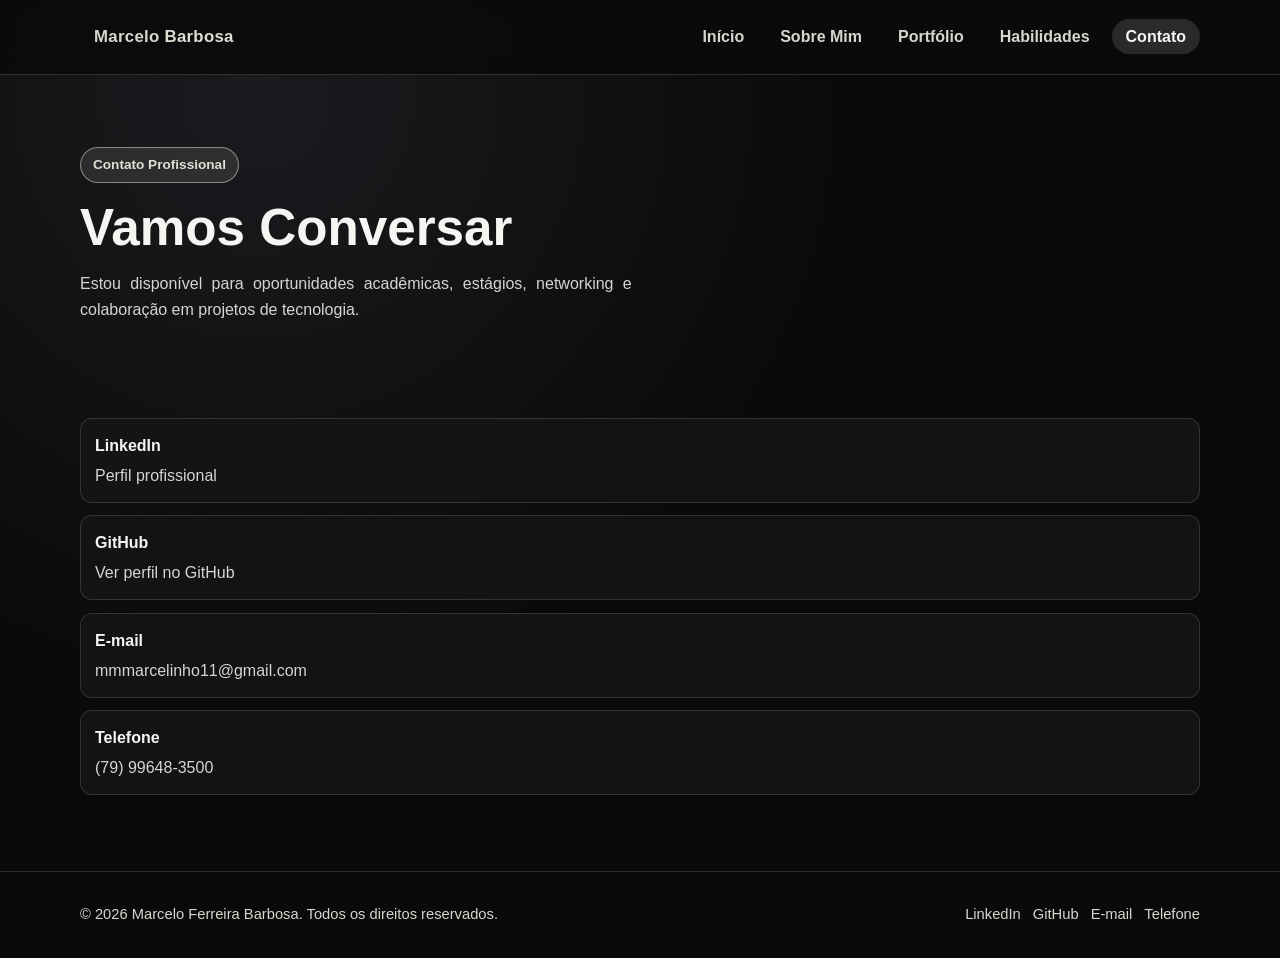
<file: contato.html>
<!DOCTYPE html>
<html lang="pt-BR">
<head>
    <meta charset="UTF-8">
    <meta name="viewport" content="width=device-width, initial-scale=1.0">
    <meta name="description" content="Entre em contato com Marcelo Ferreira Barbosa por LinkedIn, GitHub, e-mail ou WhatsApp.">
    <meta http-equiv="Content-Security-Policy" content="default-src 'self'; base-uri 'self'; object-src 'none'; frame-ancestors 'none'; img-src 'self' data: blob: https://img.shields.io https://i.pinimg.com https://*.githubusercontent.com; style-src 'self' 'unsafe-inline' https://fonts.googleapis.com https://cdn.jsdelivr.net; font-src 'self' https://fonts.gstatic.com https://cdn.jsdelivr.net data:; script-src 'self'; connect-src 'self'; form-action 'self' mailto:; upgrade-insecure-requests">
    <meta http-equiv="Referrer-Policy" content="strict-origin-when-cross-origin">
    <meta http-equiv="X-Content-Type-Options" content="nosniff">
    <meta http-equiv="Permissions-Policy" content="geolocation=(), microphone=(), camera=()">
    <meta http-equiv="X-Frame-Options" content="DENY">
    <title>Contato</title>
    <link rel="stylesheet" href="style.css">
</head>
<body>
    <header class="navbar">
        <nav class="container nav-wrap">
            <a href="index.html" class="brand">Marcelo <span>Barbosa</span></a>
            <ul>
                <li><a href="index.html">Início</a></li>
                <li><a href="sobre.html">Sobre Mim</a></li>
                <li><a href="portfolio.html">Portfólio</a></li>
                <li><a href="habilidades.html">Habilidades</a></li>
                <li><a href="contato.html" class="ativo">Contato</a></li>
            </ul>
        </nav>
    </header>

    <main>
        <section class="hero">
            <div class="container">
                <span class="eyebrow">Contato Profissional</span>
                <h1>Vamos Conversar</h1>
                <p class="lead">Estou disponível para oportunidades acadêmicas, estágios, networking e colaboração em projetos de tecnologia.</p>
            </div>
        </section>

        <section class="section">
            <div class="container contato-grid contato-grid-unico">
                <div class="contact-list">
                    <article class="contact-item">
                        <strong>LinkedIn</strong>
                        <a href="https://www.linkedin.com/in/marcelo-ferreira-barbosa-b02628378?utm_source=share&utm_campaign=share_via&utm_content=profile&utm_medium=android_app" target="_blank" rel="noopener noreferrer">Perfil profissional</a>
                    </article>
                    <article class="contact-item">
                        <strong>GitHub</strong>
                        <a href="https://github.com/Marcelo-Ferreira-Barbosa" target="_blank" rel="noopener noreferrer">Ver perfil no GitHub</a>
                    </article>
                    <article class="contact-item">
                        <strong>E-mail</strong>
                        <a href="mailto:mmmarcelinho11@gmail.com" class="contact-email">mmmarcelinho11@gmail.com</a>
                    </article>
                    <article class="contact-item">
                        <strong>Telefone</strong>
                        <a href="tel:+5579996483500" class="contact-phone">(79) 99648-3500</a>
                    </article>
                </div>

            </div>
        </section>
    </main>

    <footer>
        <div class="container footer-wrap">
            <p>© 2026 Marcelo Ferreira Barbosa. Todos os direitos reservados.</p>
            <div class="footer-links">
                <a href="https://www.linkedin.com/in/marcelo-ferreira-barbosa-b02628378?utm_source=share&utm_campaign=share_via&utm_content=profile&utm_medium=android_app" target="_blank" rel="noopener noreferrer">LinkedIn</a>
                <a href="https://github.com/Marcelo-Ferreira-Barbosa" target="_blank" rel="noopener noreferrer">GitHub</a>
                <a href="mailto:mmmarcelinho11@gmail.com" class="contact-email">E-mail</a>
                <a href="tel:+5579996483500" class="contact-phone">Telefone</a>
            </div>
        </div>
    </footer>

    <script src="script.js"></script>
</body>
</html>
</file>
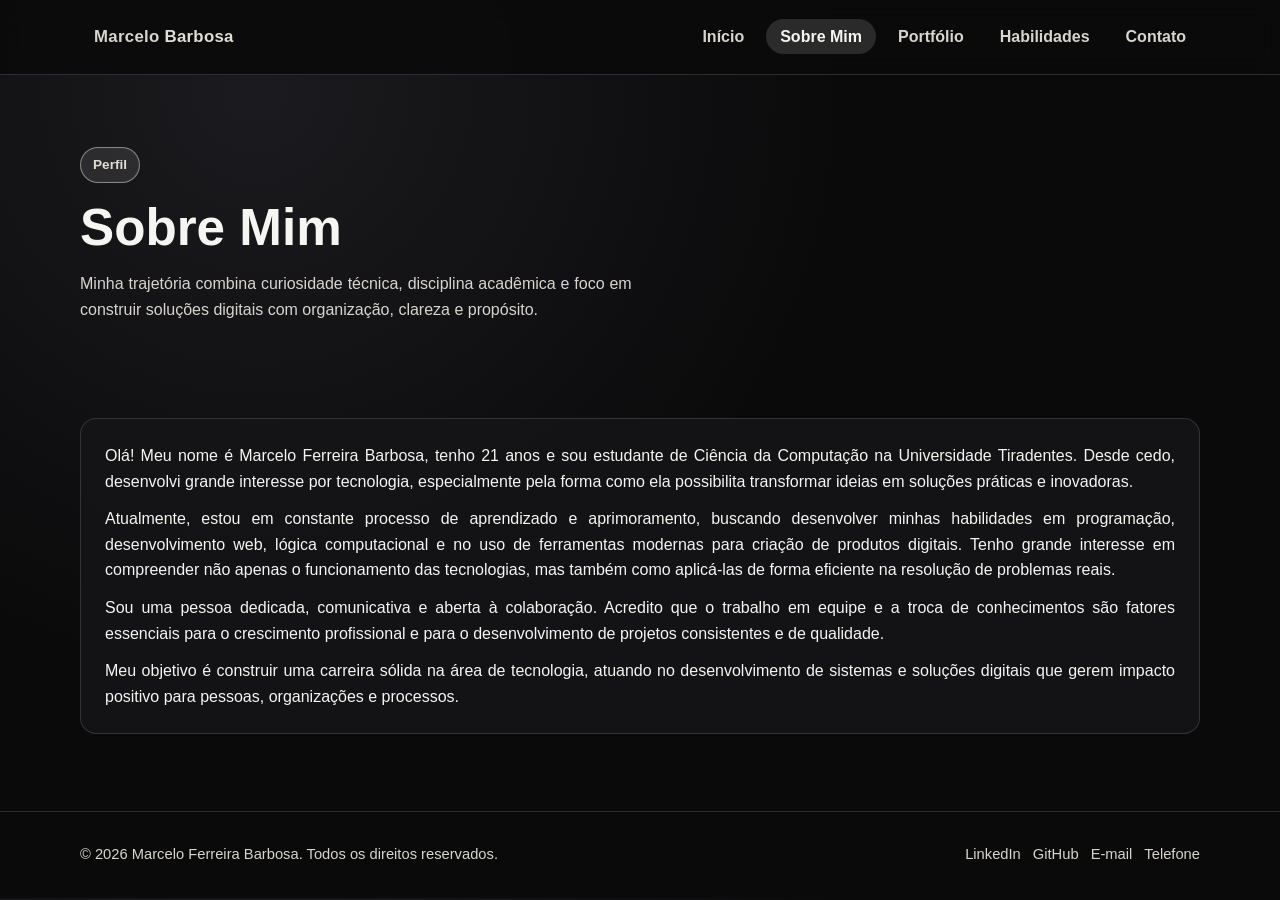
<file: sobre.html>
<!DOCTYPE html>
<html lang="pt-BR">
<head>
    <meta charset="UTF-8">
    <meta name="viewport" content="width=device-width, initial-scale=1.0">
    <meta name="description" content="Conheça mais sobre a trajetória, objetivos e perfil profissional de Marcelo Ferreira Barbosa.">
    <meta http-equiv="Content-Security-Policy" content="default-src 'self'; base-uri 'self'; object-src 'none'; frame-ancestors 'none'; img-src 'self' data: blob: https://img.shields.io https://i.pinimg.com https://*.githubusercontent.com; style-src 'self' 'unsafe-inline' https://fonts.googleapis.com https://cdn.jsdelivr.net; font-src 'self' https://fonts.gstatic.com https://cdn.jsdelivr.net data:; script-src 'self'; connect-src 'self'; form-action 'self' mailto:; upgrade-insecure-requests">
    <meta http-equiv="Referrer-Policy" content="strict-origin-when-cross-origin">
    <meta http-equiv="X-Content-Type-Options" content="nosniff">
    <meta http-equiv="Permissions-Policy" content="geolocation=(), microphone=(), camera=()">
    <meta http-equiv="X-Frame-Options" content="DENY">
    <title>Sobre Mim</title>
    <link rel="stylesheet" href="style.css">
</head>
<body>
    <header class="navbar">
        <nav class="container nav-wrap">
            <a href="index.html" class="brand">Marcelo <span>Barbosa</span></a>
            <ul>
                <li><a href="index.html">Início</a></li>
                <li><a href="sobre.html" class="ativo">Sobre Mim</a></li>
                <li><a href="portfolio.html">Portfólio</a></li>
                <li><a href="habilidades.html">Habilidades</a></li>
                <li><a href="contato.html">Contato</a></li>
            </ul>
        </nav>
    </header>

    <main>
        <section class="hero">
            <div class="container">
                <span class="eyebrow">Perfil</span>
                <h1>Sobre Mim</h1>
                <p class="lead">Minha trajetória combina curiosidade técnica, disciplina acadêmica e foco em construir soluções digitais com organização, clareza e propósito.</p>
            </div>
        </section>

        <section class="section">
            <div class="container">
                <article class="card">
                    <p>Olá! Meu nome é Marcelo Ferreira Barbosa, tenho 21 anos e sou estudante de Ciência da Computação na Universidade Tiradentes. Desde cedo, desenvolvi grande interesse por tecnologia, especialmente pela forma como ela possibilita transformar ideias em soluções práticas e inovadoras.</p>
                    <p>Atualmente, estou em constante processo de aprendizado e aprimoramento, buscando desenvolver minhas habilidades em programação, desenvolvimento web, lógica computacional e no uso de ferramentas modernas para criação de produtos digitais. Tenho grande interesse em compreender não apenas o funcionamento das tecnologias, mas também como aplicá-las de forma eficiente na resolução de problemas reais.</p>
                    <p>Sou uma pessoa dedicada, comunicativa e aberta à colaboração. Acredito que o trabalho em equipe e a troca de conhecimentos são fatores essenciais para o crescimento profissional e para o desenvolvimento de projetos consistentes e de qualidade.</p>
                    <p>Meu objetivo é construir uma carreira sólida na área de tecnologia, atuando no desenvolvimento de sistemas e soluções digitais que gerem impacto positivo para pessoas, organizações e processos.</p>
                </article>
            </div>
        </section>
    </main>

    <footer>
        <div class="container footer-wrap">
            <p>© 2026 Marcelo Ferreira Barbosa. Todos os direitos reservados.</p>
            <div class="footer-links">
                <a href="https://www.linkedin.com/in/marcelo-ferreira-barbosa-b02628378?utm_source=share&utm_campaign=share_via&utm_content=profile&utm_medium=android_app" target="_blank" rel="noopener noreferrer">LinkedIn</a>
                <a href="https://github.com/Marcelo-Ferreira-Barbosa" target="_blank" rel="noopener noreferrer">GitHub</a>
                <a href="mailto:mmmarcelinho11@gmail.com" class="contact-email">E-mail</a>
                <a href="tel:+5579996483500" class="contact-phone">Telefone</a>
            </div>
        </div>
    </footer>

    <script src="script.js"></script>
</body>
</html>
</file>
<file: style.css>
:root {
    --bg: #0a0a0b;
    --surface: #161618;
    --border: #2d2d32;
    --text: #f5f5f2;
    --text-soft: #d7d5ce;
    --primary: #f3f2ed;
    --primary-2: #e1ded4;
    --container: 1120px;
    --motion-ease: cubic-bezier(0.22, 1, 0.36, 1);
}

* {
    margin: 0;
    padding: 0;
    box-sizing: border-box;
}

body {
    font-family: "Segoe UI", Roboto, Arial, sans-serif;
    color: var(--text);
    background: radial-gradient(circle at 20% 10%, #1b1b1f 0, var(--bg) 45%);
    line-height: 1.6;
    overflow-x: hidden;
}

html {
    scroll-behavior: smooth;
}

/* Justificar todos os textos por padrão */
body {
    text-align: justify;
    text-justify: inter-word;
    -webkit-hyphens: auto;
    -moz-hyphens: auto;
    hyphens: auto;
}

a {
    color: inherit;
    text-decoration: none;
}

.js-enabled .reveal {
    opacity: 0;
    transform: translateY(10px);
    transition:
        opacity 0.42s ease,
        transform 0.42s var(--motion-ease);
    will-change: opacity, transform;
}

.js-enabled .reveal.is-visible {
    opacity: 1;
    transform: translateY(0);
}

.js-enabled .fade-in-on-load {
    animation: fadeInUp 0.45s var(--motion-ease) both;
}

.js-enabled .float-on-load {
    animation: floatIn 0.5s var(--motion-ease) both;
}

.container {
    width: min(92%, var(--container));
    margin: 0 auto;
}

.navbar {
    position: sticky;
    top: 0;
    z-index: 1000;
    backdrop-filter: blur(10px);
    background: rgba(10, 10, 11, 0.9);
    border-bottom: 1px solid rgba(245, 245, 242, 0.15);
    transition: background 0.25s ease, border-color 0.25s ease, box-shadow 0.25s ease;
}

.nav-wrap {
    min-height: 74px;
    display: flex;
    align-items: center;
    justify-content: space-between;
    gap: 20px;
}

.brand {
    font-size: 1.05rem;
    font-weight: 700;
    letter-spacing: 0.3px;
}

.brand span {
    color: var(--primary-2);
}

.navbar ul {
    list-style: none;
    display: flex;
    flex-wrap: wrap;
    gap: 8px;
}

.navbar a {
    color: var(--text-soft);
    padding: 9px 14px;
    border-radius: 999px;
    font-weight: 600;
    transition:
        color 0.2s ease,
        background 0.2s ease,
        transform 0.2s ease,
        box-shadow 0.2s ease;
}

.navbar a:hover,
.navbar a.ativo {
    color: var(--text);
    background: rgba(243, 242, 237, 0.14);
}

main {
    min-height: calc(100vh - 220px);
}

.hero {
    padding: 72px 0 38px;
}

.hero-grid {
    display: grid;
    grid-template-columns: 1.45fr 1fr;
    gap: 34px;
    align-items: center;
}

.eyebrow {
    display: inline-block;
    border: 1px solid rgba(243, 242, 237, 0.45);
    background: rgba(243, 242, 237, 0.1);
    color: var(--primary-2);
    padding: 6px 12px;
    border-radius: 999px;
    font-size: 0.85rem;
    font-weight: 600;
    margin-bottom: 16px;
    box-shadow: 0 0 0 1px rgba(243, 242, 237, 0.02) inset;
}

h1 {
    font-size: clamp(2rem, 4.4vw, 3.2rem);
    line-height: 1.14;
    margin-bottom: 14px;
}

.lead {
    color: var(--text-soft);
    max-width: 62ch;
    margin-bottom: 24px;
}

.actions {
    display: flex;
    flex-wrap: wrap;
    gap: 12px;
}

.botao {
    display: inline-flex;
    align-items: center;
    justify-content: center;
    border-radius: 10px;
    font-weight: 700;
    padding: 11px 18px;
    border: 1px solid transparent;
    transition:
        transform 0.16s var(--motion-ease),
        background 0.2s ease,
        border-color 0.2s ease;
}

.botao-principal {
    background: var(--primary);
    color: #111113;
}

.botao-principal:hover {
    background: #ffffff;
    color: #111113;
    transform: translateY(-1px);
}

.botao-secundario {
    border-color: var(--border);
    color: var(--text);
    background: rgba(255, 255, 255, 0.02);
}

.botao-secundario:hover {
    border-color: var(--primary);
    background: rgba(243, 242, 237, 0.12);
    transform: translateY(-1px);
}

.imagem-perfil {
    width: min(330px, 100%);
    aspect-ratio: 1 / 1;
    border-radius: 18px;
    overflow: hidden;
    border: 1px solid rgba(245, 245, 242, 0.2);
    background: var(--surface);
    justify-self: end;
    box-shadow: 0 16px 32px rgba(0, 0, 0, 0.28);
    transition: transform 0.2s var(--motion-ease), border-color 0.2s ease, box-shadow 0.2s ease;
}

.imagem-perfil:hover {
    transform: translateY(-2px);
    border-color: rgba(245, 245, 242, 0.24);
    box-shadow: 0 18px 36px rgba(0, 0, 0, 0.3);
}

.imagem-perfil img {
    width: 100%;
    height: 100%;
    object-fit: cover;
    display: block;
}

.stats {
    display: grid;
    grid-template-columns: repeat(3, minmax(0, 1fr));
    gap: 14px;
    margin-top: 18px;
}

.stat-card {
    background: rgba(22, 22, 24, 0.75);
    border: 1px solid rgba(245, 245, 242, 0.14);
    border-radius: 14px;
    padding: 16px;
    transition: transform 0.18s var(--motion-ease), border-color 0.18s ease, background 0.18s ease;
}

.stat-card:hover {
    transform: translateY(-2px);
    border-color: rgba(245, 245, 242, 0.2);
    background: rgba(22, 22, 24, 0.88);
}

.stat-card strong {
    font-size: 1.25rem;
    display: block;
    margin-bottom: 4px;
}

.stat-card span {
    color: var(--text-soft);
    font-size: 0.94rem;
}

.section {
    padding: 34px 0;
}

.section-head {
    margin-bottom: 20px;
}

h2 {
    font-size: clamp(1.6rem, 2.8vw, 2.2rem);
    margin-bottom: 6px;
}

.section-head p {
    color: var(--text-soft);
    max-width: 72ch;
}

.card {
    background: rgba(22, 22, 24, 0.8);
    border: 1px solid rgba(245, 245, 242, 0.14);
    border-radius: 16px;
    padding: 24px;
    transition: transform 0.18s var(--motion-ease), border-color 0.18s ease, background 0.18s ease;
}

.card:hover {
    transform: translateY(-2px);
    border-color: rgba(245, 245, 242, 0.18);
    background: rgba(22, 22, 24, 0.88);
}

.card p + p {
    margin-top: 12px;
}

.skills-grid {
    display: grid;
    grid-template-columns: 1fr 1fr;
    gap: 18px;
    align-items: stretch;
}

.skill {
    position: relative;
    background: linear-gradient(180deg, rgba(27, 27, 31, 0.98), rgba(18, 18, 20, 0.96));
    border: 1px solid rgba(245, 245, 242, 0.12);
    border-radius: 18px;
    padding: 20px 20px 18px;
    height: 100%;
    display: flex;
    flex-direction: column;
    gap: 10px;
    overflow: hidden;
    box-shadow: 0 14px 28px rgba(0, 0, 0, 0.18);
    transition: transform 0.18s var(--motion-ease), border-color 0.18s ease, background 0.18s ease;
}

.skill::before {
    content: "";
    position: absolute;
    inset: 0 0 auto 0;
    height: 3px;
    background: linear-gradient(90deg, transparent, rgba(255, 255, 255, 0.35), transparent);
    opacity: 0.65;
}

.skill:hover {
    transform: translateY(-3px);
    border-color: rgba(245, 245, 242, 0.18);
}

.skill-top {
    display: grid;
    grid-template-columns: auto 1fr;
    grid-template-areas:
        "badges title"
        "desc desc";
    gap: 10px 12px;
    align-items: center;
}

.skill-badges {
    grid-area: badges;
    display: flex;
    flex-wrap: wrap;
    gap: 8px;
    align-items: center;
}

.skill-badge {
    display: block;
    height: 26px;
    width: auto;
    border-radius: 0;
}

.skill-top h3 {
    grid-area: title;
    color: var(--text);
    margin: 0;
    font-size: 1.08rem;
    line-height: 1.15;
}

.skill p {
    grid-area: desc;
    color: var(--text-soft);
    margin-bottom: 0;
    font-size: 0.93rem;
    line-height: 1.6;
}
.skill-html::before { background: linear-gradient(90deg, rgba(241, 101, 41, 0.2), rgba(241, 101, 41, 0.9), rgba(241, 101, 41, 0.2)); }
.skill-css::before { background: linear-gradient(90deg, rgba(0, 101, 216, 0.2), rgba(0, 101, 216, 0.9), rgba(0, 101, 216, 0.2)); }
.skill-js::before { background: linear-gradient(90deg, rgba(247, 223, 30, 0.15), rgba(247, 223, 30, 0.8), rgba(247, 223, 30, 0.15)); }
.skill-react::before { background: linear-gradient(90deg, rgba(97, 218, 251, 0.15), rgba(97, 218, 251, 0.85), rgba(97, 218, 251, 0.15)); }
.skill-typescript::before { background: linear-gradient(90deg, rgba(49, 120, 198, 0.18), rgba(49, 120, 198, 0.88), rgba(49, 120, 198, 0.18)); }
.skill-tailwind::before { background: linear-gradient(90deg, rgba(6, 182, 212, 0.16), rgba(6, 182, 212, 0.88), rgba(6, 182, 212, 0.16)); }
.skill-next::before { background: linear-gradient(90deg, rgba(255, 255, 255, 0.1), rgba(255, 255, 255, 0.4), rgba(255, 255, 255, 0.1)); }
.skill-git::before { background: linear-gradient(90deg, rgba(240, 80, 50, 0.18), rgba(255, 255, 255, 0.45), rgba(24, 23, 23, 0.18)); }
.skill-api::before { background: linear-gradient(90deg, rgba(109, 40, 217, 0.18), rgba(109, 40, 217, 0.9), rgba(109, 40, 217, 0.18)); }


.galeria {
    display: grid;
    grid-template-columns: repeat(3, minmax(0, 1fr));
    gap: 18px;
}

.item {
    background: rgba(22, 22, 24, 0.8);
    border: 1px solid rgba(245, 245, 242, 0.14);
    border-radius: 16px;
    overflow: hidden;
    transition: border-color 0.18s ease, transform 0.18s var(--motion-ease), box-shadow 0.18s ease;
}

.item.destaque {
    order: -1;
}

.item:hover {
    border-color: rgba(243, 242, 237, 0.7);
    transform: translateY(-2px);
    box-shadow: 0 14px 28px rgba(0, 0, 0, 0.2);
}

.item img {
    width: 100%;
    height: 180px;
    object-fit: cover;
    display: block;
    background: var(--surface);
    transition: transform 0.2s var(--motion-ease), filter 0.2s ease;
}

.item:hover img {
    transform: scale(1.01);
    filter: saturate(1.03) contrast(1.01);
}

.item-body {
    padding: 16px;
}

.item h3 {
    font-size: 1.05rem;
    margin-bottom: 8px;
}

.item p {
    color: var(--text-soft);
    font-size: 0.94rem;
}

.contato-grid {
    display: grid;
    grid-template-columns: 1fr 1fr;
    gap: 20px;
}

.contato-grid-unico {
    grid-template-columns: 1fr;
}

.contact-list {
    display: grid;
    gap: 12px;
}

.contact-item {
    background: rgba(22, 22, 24, 0.8);
    border: 1px solid rgba(245, 245, 242, 0.14);
    border-radius: 12px;
    padding: 14px;
    transition: transform 0.18s var(--motion-ease), border-color 0.18s ease, background 0.18s ease;
}

.contact-item:hover {
    transform: translateY(-2px);
    border-color: rgba(245, 245, 242, 0.18);
    background: rgba(22, 22, 24, 0.9);
}

.contact-item strong {
    display: block;
    margin-bottom: 4px;
}

.contact-item a,
.contact-item span {
    color: var(--text-soft);
}

.form-contato {
    background: rgba(22, 22, 24, 0.82);
    border: 1px solid rgba(245, 245, 242, 0.14);
    border-radius: 16px;
    padding: 20px;
    display: grid;
    gap: 12px;
}

input,
textarea {
    width: 100%;
    border: 1px solid rgba(245, 245, 242, 0.3);
    border-radius: 10px;
    background: rgba(10, 10, 11, 0.7);
    color: var(--text);
    padding: 11px 12px;
    font: inherit;
    transition: border-color 0.16s ease, box-shadow 0.16s ease, transform 0.16s ease, background 0.16s ease;
}

textarea {
    min-height: 130px;
    resize: vertical;
}

input:focus,
textarea:focus {
    outline: none;
    border-color: var(--primary-2);
    box-shadow: 0 0 0 3px rgba(243, 242, 237, 0.2);
}

footer {
    margin-top: 42px;
    border-top: 1px solid rgba(245, 245, 242, 0.14);
    background: rgba(10, 10, 11, 0.7);
}

.footer-wrap {
    min-height: 86px;
    display: flex;
    align-items: center;
    justify-content: space-between;
    gap: 16px;
    color: var(--text-soft);
    font-size: 0.92rem;
}

.footer-links {
    display: flex;
    flex-wrap: wrap;
    gap: 12px;
}

.footer-links a:hover {
    color: var(--text);
}

.contact-overlay {
    position: fixed;
    inset: 0;
    background: rgba(10, 10, 11, 0.7);
    display: flex;
    align-items: center;
    justify-content: center;
    padding: 20px;
    opacity: 0;
    pointer-events: none;
    transition: opacity 0.16s ease;
    z-index: 2000;
}

.contact-overlay.is-open {
    opacity: 1;
    pointer-events: auto;
}

.contact-overlay.is-open .contact-message-card {
    animation: dialogIn 0.26s var(--motion-ease) both;
}

.contact-message-card {
    width: min(560px, 100%);
    background: rgba(22, 22, 24, 0.96);
    border: 1px solid rgba(245, 245, 242, 0.2);
    border-radius: 16px;
    padding: 20px;
    position: relative;
}

.contact-close {
    position: absolute;
    top: 10px;
    right: 10px;
    border: 1px solid rgba(245, 245, 242, 0.2);
    background: rgba(255, 255, 255, 0.04);
    color: var(--text);
    width: 32px;
    height: 32px;
    border-radius: 10px;
    font-size: 1.2rem;
    line-height: 1;
    cursor: pointer;
}

.contact-card-title {
    font-size: 1.15rem;
    margin-bottom: 8px;
}

.contact-card-text {
    color: var(--text-soft);
    margin-bottom: 14px;
}

.contact-card-actions {
    display: flex;
    flex-wrap: wrap;
    gap: 10px;
}

@keyframes fadeInUp {
    from {
        opacity: 0;
        transform: translateY(18px);
    }
    to {
        opacity: 1;
        transform: translateY(0);
    }
}

@keyframes floatIn {
    from {
        opacity: 0;
        transform: translateY(16px) scale(0.985);
    }
    to {
        opacity: 1;
        transform: translateY(0) scale(1);
    }
}

@keyframes dialogIn {
    from {
        opacity: 0;
        transform: translateY(10px) scale(0.98);
    }
    to {
        opacity: 1;
        transform: translateY(0) scale(1);
    }
}

@media (prefers-reduced-motion: reduce) {
    html {
        scroll-behavior: auto;
    }

    *,
    *::before,
    *::after {
        animation-duration: 0.01ms !important;
        animation-iteration-count: 1 !important;
        transition-duration: 0.01ms !important;
        scroll-behavior: auto !important;
    }

    .js-enabled .reveal {
        opacity: 1;
        transform: none;
    }
}

@media (max-width: 980px) {
    .hero-grid,
    .skills-grid,
    .galeria,
    .contato-grid {
        grid-template-columns: 1fr;
    }

    .hero-grid {
        gap: 24px;
    }

    .imagem-perfil {
        justify-self: start;
        width: min(280px, 100%);
    }

    .actions {
        gap: 10px;
    }

    .actions .botao {
        flex: 1 1 180px;
    }

    .stats {
        grid-template-columns: 1fr;
    }

    .item img {
        height: 220px;
    }
}

@media (max-width: 760px) {
    body {
        text-align: left;
        text-justify: auto;
        -webkit-hyphens: none;
        -moz-hyphens: none;
        hyphens: none;
    }

    .nav-wrap {
        flex-direction: column;
        align-items: flex-start;
        padding: 12px 0 10px;
        gap: 10px;
    }

    .navbar ul {
        width: 100%;
        flex-wrap: nowrap;
        overflow-x: auto;
        padding-bottom: 4px;
        gap: 6px;
        scrollbar-width: none;
        -ms-overflow-style: none;
    }

    .navbar ul::-webkit-scrollbar {
        display: none;
    }

    .navbar a {
        white-space: nowrap;
    }

    .hero {
        padding: 40px 0 28px;
    }

    .hero-grid {
        gap: 20px;
    }

    .eyebrow {
        font-size: 0.8rem;
        padding: 5px 10px;
    }

    h1 {
        font-size: clamp(1.9rem, 8vw, 2.45rem);
    }

    h2 {
        font-size: clamp(1.45rem, 6vw, 1.9rem);
    }

    .lead {
        max-width: 100%;
        margin-bottom: 18px;
    }

    .actions {
        display: grid;
        grid-template-columns: 1fr;
    }

    .actions .botao {
        width: 100%;
    }

    .stats {
        gap: 10px;
        margin-top: 14px;
    }

    .stat-card,
    .card,
    .skill,
    .item,
    .contact-item,
    .form-contato {
        border-radius: 14px;
    }

    .section {
        padding: 26px 0;
    }

    .section-head {
        margin-bottom: 16px;
    }

    .imagem-perfil {
        width: min(100%, 300px);
    }

    .item img {
        height: 190px;
    }

    .footer-wrap {
        flex-direction: column;
        align-items: flex-start;
        padding: 18px 0;
        gap: 12px;
    }

    .footer-links {
        gap: 10px;
    }

    .contact-card-actions {
        flex-direction: column;
    }

    .contact-card-actions .botao {
        width: 100%;
    }
}
</file>
